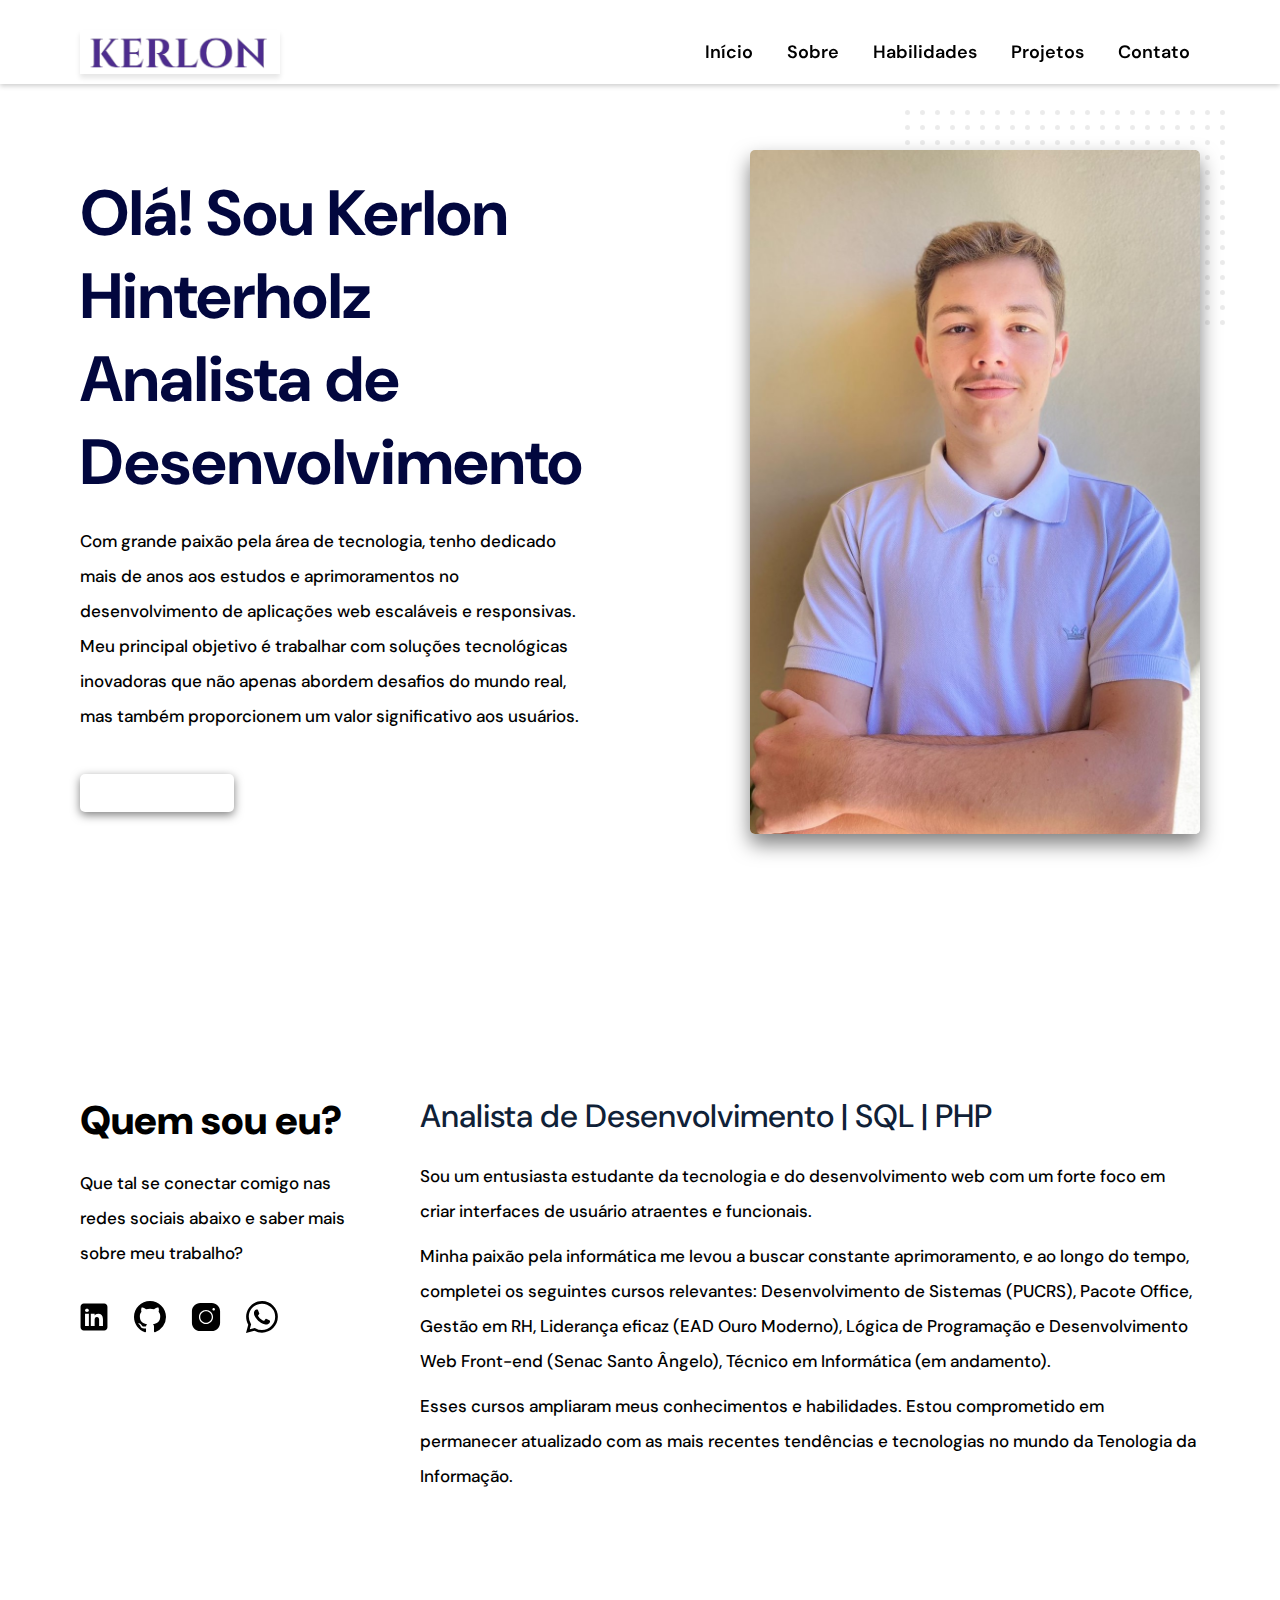
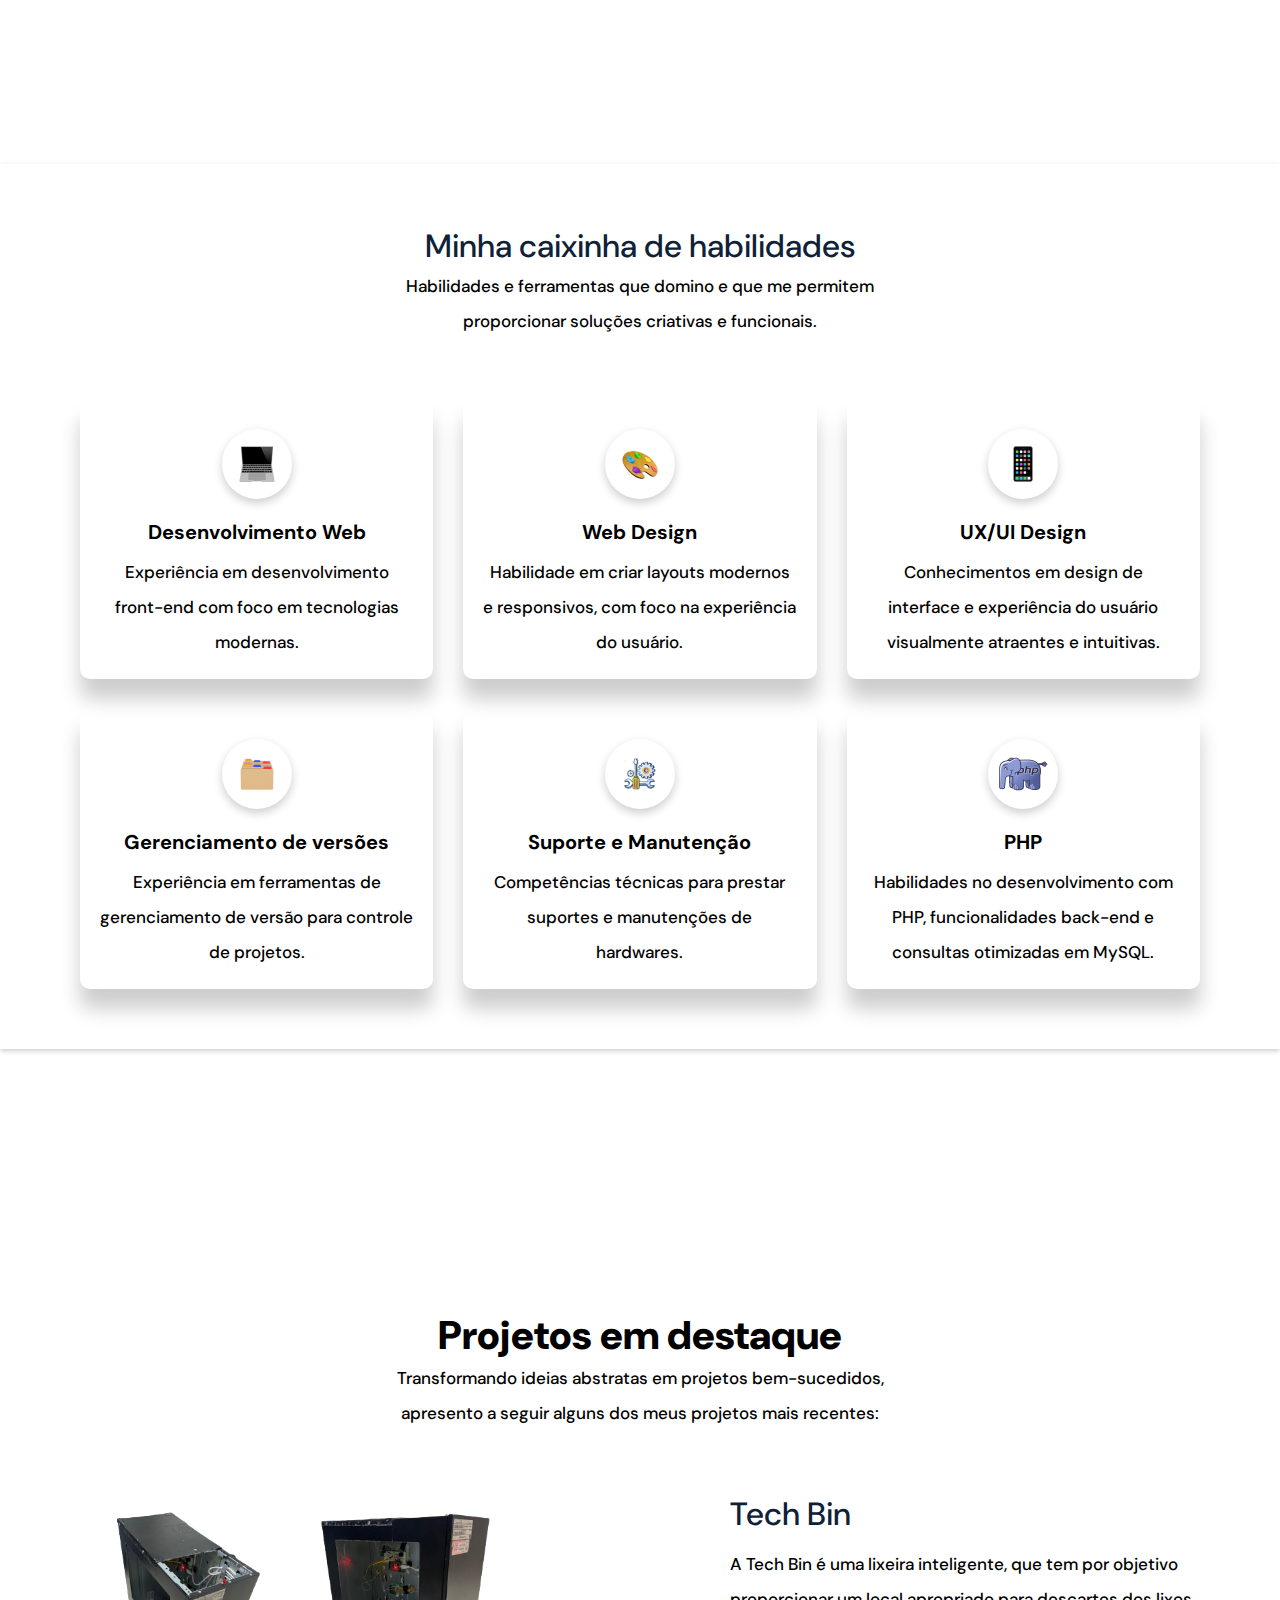
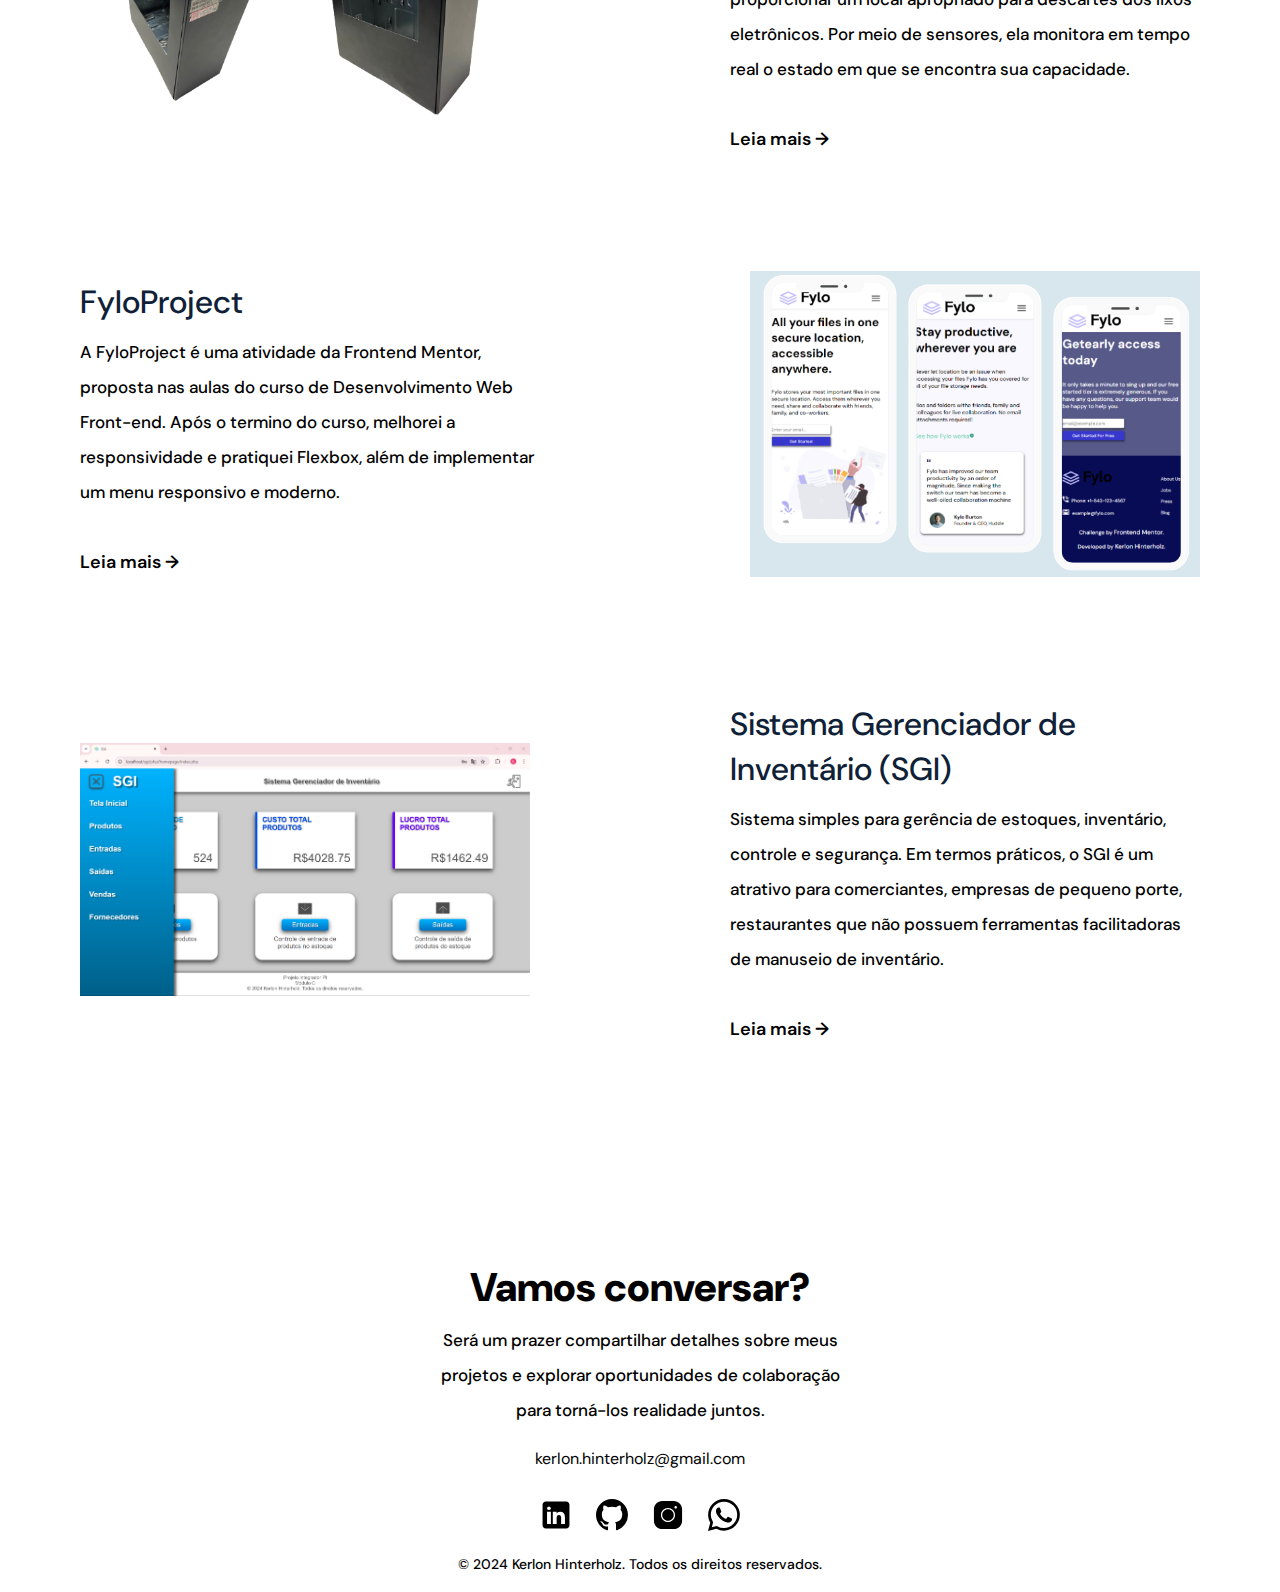
<file: index.html>
<!DOCTYPE html>
<html lang="pt-BR">
<head>
    <meta charset="UTF-8">
    <meta name="description" content="Venha conhecer o portfólio do Desenvolvedor Kerlon Hinterholz, especialista em desenvolvimento front-end e back-end.">
    <meta property="og:description" content="Venha conhecer o portfólio do Desenvolvedor Kerlon Hinterholz"/>
    <meta property="og:image" content="https://raw.githubusercontent.com/kerlonlh/Portfolio/refs/heads/main/assets/kerlon-hinterholz.jpg" />
    <meta name="viewport" content="width=device-width, initial-scale=1.0">
    <meta name="Author" content="Kerlon Leonardi Hinterholz">
    <link rel="stylesheet" href="css/extends.css">
    <link rel="preconnect" href="https://fonts.googleapis.com" />
    <link href="https://fonts.googleapis.com/css2?family=DM+Sans:wght@400;500;700&display=swap" rel="stylesheet"/>
    <link rel="icon" type="image/png" sizes="32x32" href="assets/logo-title.png">
    <title>Kerlon Hinterholz: Analista de Desenvolvimento</title>
</head>
<body>
    <nav class="navbar">
        <div class="navbar__content max-width mb-0">
            <img src="assets/image-logo.png" alt="Kerlon Leonardi Hinterholz">
            <ul class="navbar__links">
                <li><a href="#header">Início</a></li>
                <li><a href="#about">Sobre</a></li>
                <li><a href="#skills">Habilidades</a></li>
                <li><a href="#projects">Projetos</a></li>
                <li><a href="#footer">Contato</a></li>
            </ul>
            <div class="navbar__mobile">
                <button class="burguer">
                    <span class="linha"></span>
                    <span class="linha"></span>
                    <span class="linha"></span>
                </button>
                <ul class="mobile__links">
                    <li><a href="#header">Início</a></li>
                    <li><a href="#about">Sobre</a></li>
                    <li><a href="#skills">Habilidades</a></li>
                    <li><a href="#projects">Projetos</a></li>
                    <li><a href="#footer">Contato</a></li>
                </ul>
            </div>
        </div>
    </nav>
    <header id="header" class="max-width">
        <div class="header__left">
            <h1>Olá! Sou <class class="cdn">Kerlon Hinterholz <br></class> Analista de Desenvolvimento</h1>
            <p>Com grande paixão pela área de tecnologia, tenho dedicado mais de anos aos estudos e aprimoramentos no desenvolvimento de aplicações web escaláveis e responsivas. Meu principal objetivo é trabalhar com soluções tecnológicas inovadoras que não apenas abordem desafios do mundo real, mas também proporcionem um valor significativo aos usuários.</p>
            <a href="#about" class="btn btn-primary">Saiba Mais!</a>
        </div>
        <div class="header__right">
            <div class="header__image">
                <img src="assets/kerlon-hinterholz.jpg" alt="Kerlon Leonardi Hinterholz" class="kerlon">
                <img src="assets/abstract.svg" alt="Background" class="background">
            </div>
        </div>
    </header>
    <section id="about" class="max-width about">
        <div class="about__left">
            <h2 class="cdn secondary-title">Quem sou eu?</h2>
            <p>Que tal se conectar comigo nas redes sociais abaixo e saber mais sobre meu trabalho?</p>
            <ul>
                <li><a href="https://www.linkedin.com/in/kerlon-leonardi-hinterholz-958872285/"><img class="linkedin" src="assets/linkedin.svg" alt="Linkedin"></a></li>
                <li><a href="https://github.com/kerlonlh"><img class="github" src="assets/github.svg" alt="GitHub"></a></li>
                <li><a href="https://instagram.com/hinterholz_kerlon?igshid=OGQ5ZDc2ODk2ZA=="><img class="instagram" src="assets/instagram.svg" alt="Instagram"></a></li>
                <li><a href="https://wa.me/55996560626"><img class="whatsapp" src="assets/whatsapp.svg" alt="whatsapp"></a></li>
            </ul>
        </div>
        <div class="about__right">
            <h3 class="tertiary-title mb-m">Analista de Desenvolvimento | SQL | PHP
            </h3>
            <p>Sou um entusiasta estudante da tecnologia e do desenvolvimento web com um forte foco em criar interfaces de usuário atraentes e funcionais. </p>
            <p>Minha paixão pela informática me levou a buscar constante aprimoramento, e ao longo do tempo, completei os seguintes cursos relevantes: Desenvolvimento de Sistemas (PUCRS), Pacote Office, Gestão em RH, Liderança eficaz (EAD Ouro Moderno), Lógica de Programação e Desenvolvimento Web Front-end (Senac Santo Ângelo), Técnico em Informática (em andamento).</p>
            <p>Esses cursos ampliaram meus conhecimentos e habilidades. Estou comprometido em permanecer atualizado com as mais recentes tendências e tecnologias no mundo da Tenologia da Informação.</p>
        </div>
    </section>
    <section id="skills" class="skills box">
        <div class="skills__content max-width">
            <h2 class="tertiary-title">Minha <class class="cdn">caixinha</class>  de habilidades</h2>
            <p class="description">Habilidades e ferramentas que domino e que me permitem proporcionar soluções criativas e funcionais.</p>
            <ul>
                <li class="skills__item">
                    <div class="image-container">
                        <img src="assets/notebook.png" alt="Desenvolvimento Web">
                    </div>
                    <h3 class="cdn">Desenvolvimento Web</h3>
                    <p>Experiência em desenvolvimento front-end com foco em tecnologias modernas.</p>
                </li>
                <li class="skills__item">
                    <div class="image-container">
                        <img src="assets/colors.png" alt="Web Design">
                    </div>
                    <h3 class="cdn">Web Design</h3>
                    <p>Habilidade em criar layouts modernos e responsivos, com foco na experiência do usuário.</p>
                </li>
                <li class="skills__item">
                    <div class="image-container">
                        <img src="assets/phone.png" alt="UX/UI Design">
                    </div>
                    <h3 class="cdn">UX/UI Design</h3>
                    <p>Conhecimentos em design de interface e experiência do usuário visualmente atraentes e intuitivas.</p>
                </li>
                <li class="skills__item">
                    <div class="image-container">
                        <img src="assets/files.png" alt="Gerenciamento de versões">
                    </div>
                    <h3 class="cdn">Gerenciamento de versões</h3>
                    <p>Experiência em ferramentas de gerenciamento de versão para controle de projetos.</p>
                </li>
                <li class="skills__item">
                    <div class="image-container">
                        <img src="assets/manutention.png" alt="Suporte e manutenção">
                    </div>
                    <h3 class="cdn">Suporte e Manutenção</h3>
                    <p>Competências técnicas para prestar suportes e manutenções de hardwares.</p>
                </li>
                <li class="skills__item">
                    <div class="image-container">
                        <img src="assets/php.png" alt="PHP">
                    </div>
                    <h3 class="cdn">PHP</h3>
                    <p>Habilidades no desenvolvimento com PHP, funcionalidades back-end e consultas otimizadas em MySQL.</p>
                </li>
            </ul>
        </div>
    </section>
    <section id="projects" class="projects max-width">
        <div class="projects__content">
            <h2 class="secondary-title">Projetos em destaque</h2>
            <p>Transformando ideias abstratas em projetos bem-sucedidos, apresento a seguir alguns dos meus projetos mais recentes:</p>
        </div>
        <ul>
            <li>
                <div class="image">
                    <img src="assets/img pj tech bin.png" alt="Imagem do projeto Tech Bin">
                </div>
                <div class="projects__info">
                    <h3 class="tertiary-title">Tech Bin</h3>
                    <p>A Tech Bin é uma lixeira inteligente, que tem por objetivo proporcionar um local apropriado para descartes dos lixos eletrônicos. Por meio de sensores, ela monitora em tempo real o estado em que se encontra sua capacidade.</p>
                    <a href="https://kerlonlh.github.io/SiteTechBin/" target="_blank">Leia mais &rarr;</a>
                </div>
            </li>
            <li class="projects__reversed-list">
                <div class="image">
                    <img src="assets/pj fylo.png" alt="Fylo Project">
                </div>
                <div class="projects__info">
                    <h3 class="tertiary-title">FyloProject</h3>
                    <p>A FyloProject é uma atividade da Frontend Mentor, proposta nas aulas do curso de Desenvolvimento Web Front-end. Após o termino do curso, melhorei a responsividade e pratiquei Flexbox, além de implementar um menu responsivo e moderno.</p>
                    <a href="https://kerlonlh.github.io/FyloProject/" target="_blank">Leia mais &rarr;</a>
                </div>
            </li>
            <li>
                <div class="image">
                    <img src="./assets/logo-sgi.png" alt="logo do Sistema Gerenciador de Inventário (SGI)">
                </div>
                <div class="projects__info">
                    <h3 class="tertiary-title">Sistema Gerenciador de Inventário (SGI)</h3>
                    <p>Sistema simples para gerência de estoques, inventário, controle e segurança. Em termos práticos, o SGI é um atrativo para comerciantes, empresas de pequeno porte, restaurantes que não possuem ferramentas facilitadoras de manuseio de inventário.</p>
                    <a href="https://github.com/kerlonlh/SGI" target="_blank">Leia mais &rarr;</a>
                </div>
            </li>
        </ul>
    </section>
    <footer id="footer">
        <div class="footer__content max-width mb-0">
            <h2 class="secondary-title mb-s">Vamos conversar?</h2>
            <p class="mb-m">Será um prazer compartilhar detalhes sobre meus projetos e explorar oportunidades de colaboração para torná-los realidade juntos.</p>
            <div class="footer__contact mb-m">
                <span class="mb-m">kerlon.hinterholz@gmail.com</span>
            </div>
            <ul class="mb-1">
                <li><a href="https://www.linkedin.com/in/kerlon-leonardi-hinterholz-958872285/"><img class="linkedin" src="assets/linkedin.svg" alt="Linkedin"></a></li>
                <li><a href="https://github.com/kerlonlh"><img class="github" src="assets/github.svg" alt="GitHub"></a></li>
                <li><a href="https://instagram.com/hinterholz_kerlon?igshid=OGQ5ZDc2ODk2ZA=="><img class="instagram" src="assets/instagram.svg" alt="Instagram"></a></li>
                <li><a href="https://wa.me/55996560626"><img class="whatsapp" src="assets/whatsapp.svg" alt="WhatsApp"></a></li>
            </ul>
            <p class="footer__copyright">© 2024 Kerlon Hinterholz. Todos os direitos reservados.</p>
        </div>
    </footer>
    <script src="scripts/index.js"></script>
</body>
</html>
</file>
<file: css/extends.css>
@import './variables.css';
@import './globals.css';

@import './components/navbar.css';
@import './components/header.css';
@import './components/about.css';
@import './components/skills.css';
@import './components/projects.css';
@import './components/footer.css';
</file>
